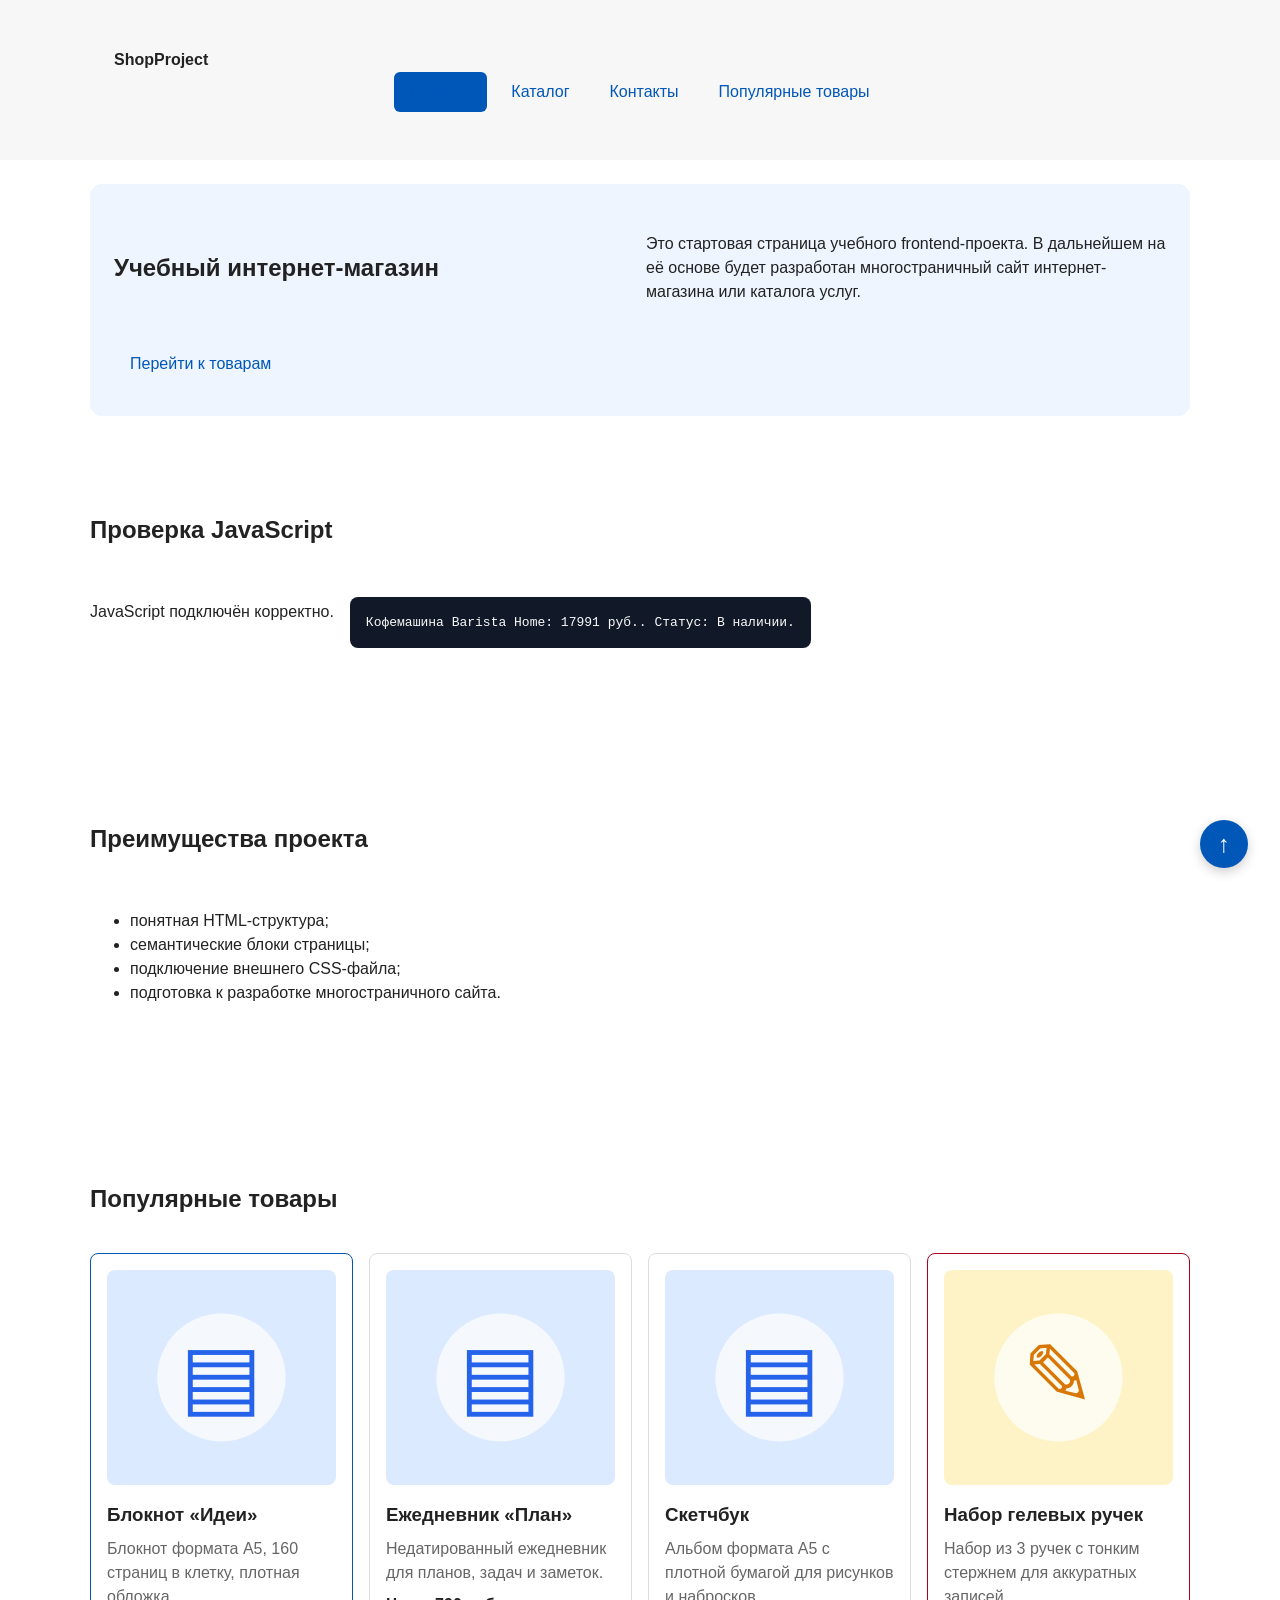
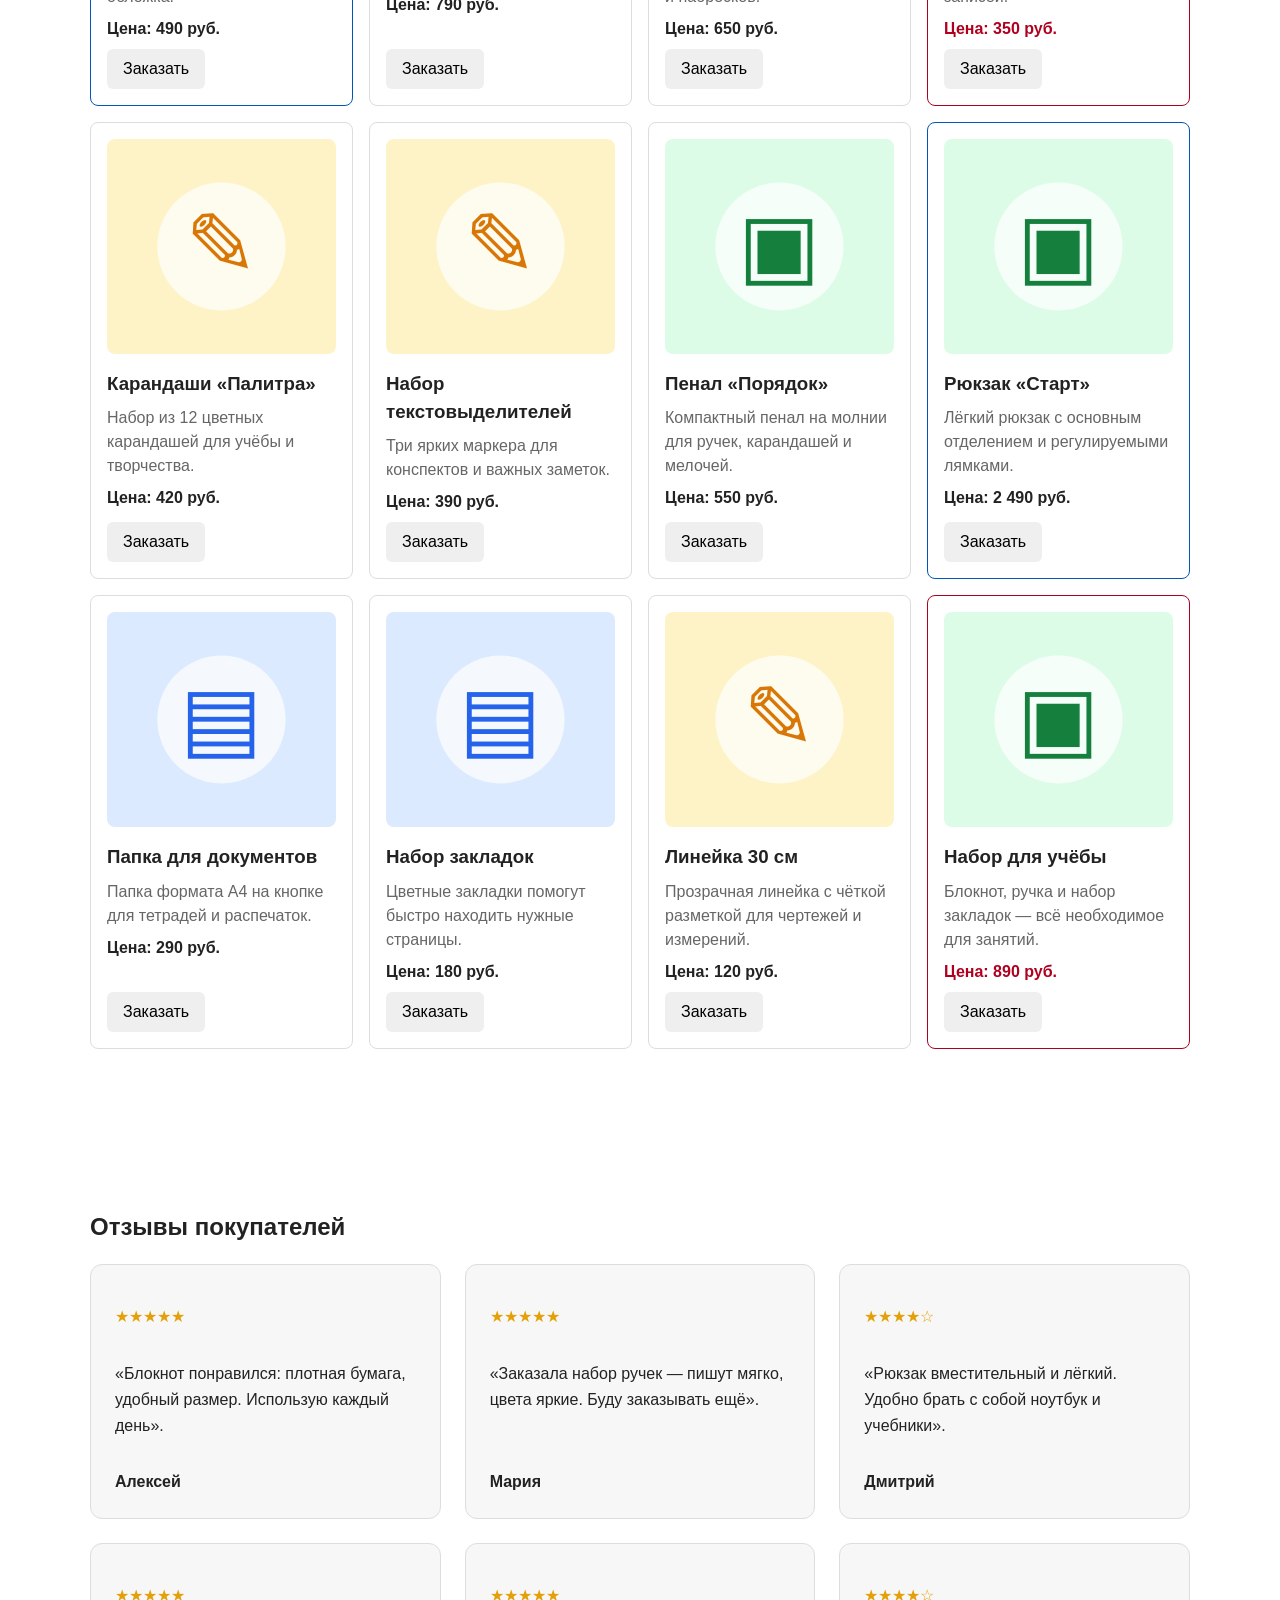
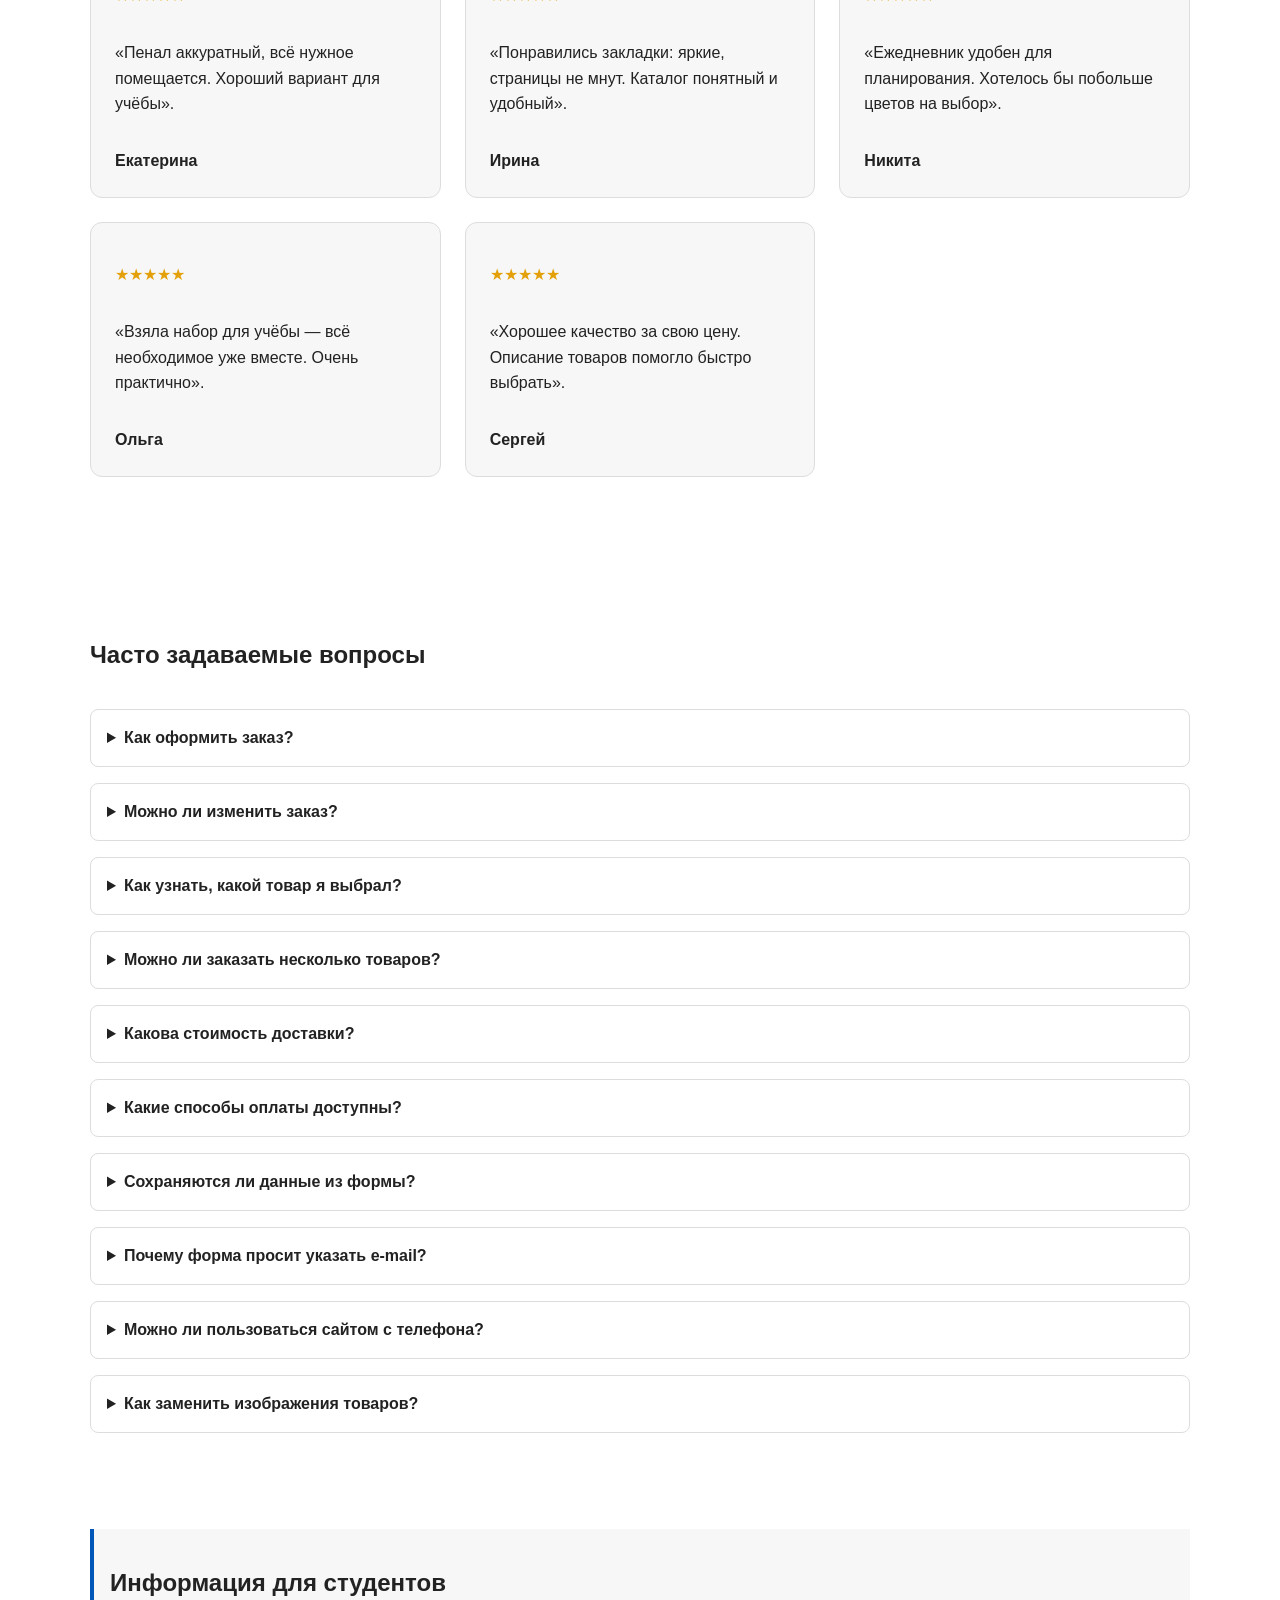
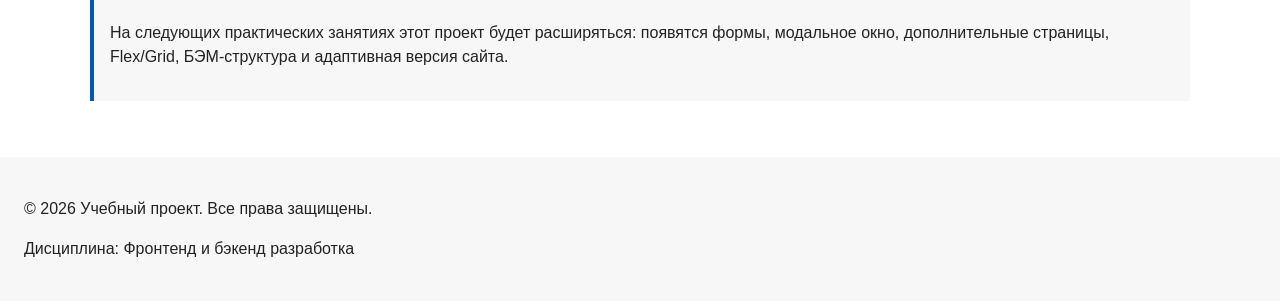
<file: index.html>
<!doctype html>
<html lang="ru">
  <head>
    <meta charset="UTF-8">
    <meta name="viewport" content="width=device-width, initial-scale=1.0">

    <meta property="og:type" content="website">
    <meta property="og:title" content="Учебный интернет-магазин">
    <meta property="og:description" content="Учебный frontend-проект интернет-магазина.">
    <meta property="og:image" content="https://username.github.io/kr1-html-css-shop/images/preview.jpg">

    <title>Учебный интернет-магазин</title>
    <link rel="stylesheet" href="css/style.css">
    <link rel="stylesheet" href="css/responsive.css">
    <script src="js/data.js" defer></script>
    <script src="js/main.js" defer></script>
  </head>
  <body id="top">

  <a class="skip-link" href="#main">Перейти к основному содержимому</a>

  <header class="site-header">
    <div class="site-header__inner">
      <a class="site-header__logo" href="index.html">ShopProject</a>

      <nav class="site-nav" aria-label="Основная навигация">
        <ul class="site-nav__list">
          <li class="site-nav__item">
            <a class="site-nav__link site-nav__link--active" href="index.html">
              Главная
            </a>
          </li>
          <li class="site-nav__item">
            <a class="site-nav__link" href="catalog.html">Каталог</a>
          </li>
          <li class="site-nav__item">
            <a class="site-nav__link" href="contacts.html">Контакты</a>
          </li>
          <li class="site-nav__item">
            <a class="site-nav__link" href="index.html#popular">
              Популярные товары
            </a>
          </li>
        </ul>
      </nav>
    </div>
  </header>

    <main>
      <section class="hero" id="main">
        <h1>Учебный интернет-магазин</h1>
        <p>
          Это стартовая страница учебного frontend-проекта.
          В дальнейшем на её основе будет разработан многостраничный сайт
          интернет-магазина или каталога услуг.
        </p>
        <a class="button" href="#popular">Перейти к товарам</a>
      </section>

      <section class="section js-check" aria-labelledby="js-check-title">
        <h2 id="js-check-title">Проверка JavaScript</h2>
        <p class="js-message">JavaScript пока не выполнился.</p>
        <pre class="product-output"></pre>
      </section>

      <section class="section" id="advantages">
        <h2>Преимущества проекта</h2>

        <ul class="advantages-list">
          <li>понятная HTML-структура;</li>
          <li>семантические блоки страницы;</li>
          <li>подключение внешнего CSS-файла;</li>
          <li>подготовка к разработке многостраничного сайта.</li>
        </ul>
      </section>
      <section class="section" id="popular">
        <h2>Популярные товары</h2>

        <div class="products-grid">
          <article class="product-card product-card--featured">
            <img
              src="images/notebook.svg"
              srcset="images/notebook.svg 480w,
                      images/notebook.svg 640w,
                      images/notebook.svg 960w"
              sizes="(max-width: 639px) 100vw,
                    (max-width: 1023px) 50vw,
                    33vw"
              alt=""
              width="640"
              height="480"
              loading="lazy"
              class="product-card__image"
            >
            <h3 class="product-card__title">Блокнот «Идеи»</h3>
            <p class="product-card__description">Блокнот формата A5, 160 страниц в клетку, плотная обложка.</p>
            <p class="product-card__price">Цена: 490 руб.</p>
            <button class="button product-card__button" type="button" data-product="Блокнот «Идеи»">Заказать</button>
          </article>

          <article class="product-card">
            <img class="product-card__image" src="images/notebook.svg" alt="" width="640" height="420" loading="lazy">
            <h3 class="product-card__title">Ежедневник «План»</h3>
            <p class="product-card__description">Недатированный ежедневник для планов, задач и заметок.</p>
            <p class="product-card__price">Цена: 790 руб.</p>
            <button class="button product-card__button" type="button" data-product="Ежедневник «План»">Заказать</button>
          </article>

          <article class="product-card">
            <img class="product-card__image" src="images/notebook.svg" alt="" width="640" height="420" loading="lazy">
            <h3 class="product-card__title">Скетчбук</h3>
            <p class="product-card__description">Альбом формата A5 с плотной бумагой для рисунков и набросков.</p>
            <p class="product-card__price">Цена: 650 руб.</p>
            <button class="button product-card__button" type="button" data-product="Скетчбук">Заказать</button>
          </article>

          <article class="product-card product-card--discount">
            <img class="product-card__image" src="images/pen.svg" alt="" width="640" height="420" loading="lazy">
            <h3 class="product-card__title">Набор гелевых ручек</h3>
            <p class="product-card__description">Набор из 3 ручек с тонким стержнем для аккуратных записей.</p>
            <p class="product-card__price">Цена: 350 руб.</p>
            <button class="button product-card__button" type="button" data-product="Набор гелевых ручек">Заказать</button>
          </article>

          <article class="product-card">
            <img class="product-card__image" src="images/pen.svg" alt="" width="640" height="420" loading="lazy">
            <h3 class="product-card__title">Карандаши «Палитра»</h3>
            <p class="product-card__description">Набор из 12 цветных карандашей для учёбы и творчества.</p>
            <p class="product-card__price">Цена: 420 руб.</p>
            <button class="button product-card__button" type="button" data-product="Карандаши «Палитра»">Заказать</button>
          </article>

          <article class="product-card">
            <img class="product-card__image" src="images/pen.svg" alt="" width="640" height="420" loading="lazy">
            <h3 class="product-card__title">Набор текстовыделителей</h3>
            <p class="product-card__description">Три ярких маркера для конспектов и важных заметок.</p>
            <p class="product-card__price">Цена: 390 руб.</p>
            <button class="button product-card__button" type="button" data-product="Набор текстовыделителей">Заказать</button>
          </article>

          <article class="product-card">
            <img class="product-card__image" src="images/backpack.svg" alt="" width="640" height="420" loading="lazy">
            <h3 class="product-card__title">Пенал «Порядок»</h3>
            <p class="product-card__description">Компактный пенал на молнии для ручек, карандашей и мелочей.</p>
            <p class="product-card__price">Цена: 550 руб.</p>
            <button class="button product-card__button" type="button" data-product="Пенал «Порядок»">Заказать</button>
          </article>

          <article class="product-card product-card--featured">
            <img class="product-card__image" src="images/backpack.svg" alt="" width="640" height="420" loading="lazy">
            <h3 class="product-card__title">Рюкзак «Старт»</h3>
            <p class="product-card__description">Лёгкий рюкзак с основным отделением и регулируемыми лямками.</p>
            <p class="product-card__price">Цена: 2 490 руб.</p>
            <button class="button product-card__button" type="button" data-product="Рюкзак «Старт»">Заказать</button>
          </article>

          <article class="product-card">
            <img class="product-card__image" src="images/notebook.svg" alt="" width="640" height="420" loading="lazy">
            <h3 class="product-card__title">Папка для документов</h3>
            <p class="product-card__description">Папка формата A4 на кнопке для тетрадей и распечаток.</p>
            <p class="product-card__price">Цена: 290 руб.</p>
            <button class="button product-card__button" type="button" data-product="Папка для документов">Заказать</button>
          </article>

          <article class="product-card">
            <img class="product-card__image" src="images/notebook.svg" alt="" width="640" height="420" loading="lazy">
            <h3 class="product-card__title">Набор закладок</h3>
            <p class="product-card__description">Цветные закладки помогут быстро находить нужные страницы.</p>
            <p class="product-card__price">Цена: 180 руб.</p>
            <button class="button product-card__button" type="button" data-product="Набор закладок">Заказать</button>
          </article>

          <article class="product-card">
            <img class="product-card__image" src="images/pen.svg" alt="" width="640" height="420" loading="lazy">
            <h3 class="product-card__title">Линейка 30 см</h3>
            <p class="product-card__description">Прозрачная линейка с чёткой разметкой для чертежей и измерений.</p>
            <p class="product-card__price">Цена: 120 руб.</p>
            <button class="button product-card__button" type="button" data-product="Линейка 30 см">Заказать</button>
          </article>

          <article class="product-card product-card--discount">
            <img class="product-card__image" src="images/backpack.svg" alt="" width="640" height="420" loading="lazy">
            <h3 class="product-card__title">Набор для учёбы</h3>
            <p class="product-card__description">Блокнот, ручка и набор закладок — всё необходимое для занятий.</p>
            <p class="product-card__price">Цена: 890 руб.</p>
            <button class="button product-card__button" type="button" data-product="Набор для учёбы">Заказать</button>
          </article>
          </article>
        </div>
      </section>
      <section class="section" id="reviews">
        <h2>Отзывы покупателей</h2>

        <div class="reviews-grid">
          <article class="review-card">
            <p class="review-card__rating" aria-label="Оценка: 5 из 5">★★★★★</p>
            <p class="review-card__text">«Блокнот понравился: плотная бумага, удобный размер. Использую каждый день».</p>
            <p class="review-card__author">Алексей</p>
          </article>

          <article class="review-card">
            <p class="review-card__rating" aria-label="Оценка: 5 из 5">★★★★★</p>
            <p class="review-card__text">«Заказала набор ручек — пишут мягко, цвета яркие. Буду заказывать ещё».</p>
            <p class="review-card__author">Мария</p>
          </article>

          <article class="review-card">
            <p class="review-card__rating" aria-label="Оценка: 4 из 5">★★★★☆</p>
            <p class="review-card__text">«Рюкзак вместительный и лёгкий. Удобно брать с собой ноутбук и учебники».</p>
            <p class="review-card__author">Дмитрий</p>
          </article>

          <article class="review-card">
            <p class="review-card__rating" aria-label="Оценка: 5 из 5">★★★★★</p>
            <p class="review-card__text">«Пенал аккуратный, всё нужное помещается. Хороший вариант для учёбы».</p>
            <p class="review-card__author">Екатерина</p>
          </article>

          <article class="review-card">
            <p class="review-card__rating" aria-label="Оценка: 5 из 5">★★★★★</p>
            <p class="review-card__text">«Понравились закладки: яркие, страницы не мнут. Каталог понятный и удобный».</p>
            <p class="review-card__author">Ирина</p>
          </article>

          <article class="review-card">
            <p class="review-card__rating" aria-label="Оценка: 4 из 5">★★★★☆</p>
            <p class="review-card__text">«Ежедневник удобен для планирования. Хотелось бы побольше цветов на выбор».</p>
            <p class="review-card__author">Никита</p>
          </article>

          <article class="review-card">
            <p class="review-card__rating" aria-label="Оценка: 5 из 5">★★★★★</p>
            <p class="review-card__text">«Взяла набор для учёбы — всё необходимое уже вместе. Очень практично».</p>
            <p class="review-card__author">Ольга</p>
          </article>

          <article class="review-card">
            <p class="review-card__rating" aria-label="Оценка: 5 из 5">★★★★★</p>
            <p class="review-card__text">«Хорошее качество за свою цену. Описание товаров помогло быстро выбрать».</p>
            <p class="review-card__author">Сергей</p>
          </article>
        </div>
      </section>

      <section class="section" id="faq">
        <h2>Часто задаваемые вопросы</h2>

        <details class="faq__item" name="faq">
          <summary>Как оформить заказ?</summary>
          <p>
            Найдите нужный товар и нажмите кнопку «Заказать» в его карточке.
            Откроется форма: укажите имя и e-mail, затем нажмите «Отправить заявку».
            В этой учебной версии форма показывает работу интерфейса, но не отправляет
            заявку в настоящий магазин.
          </p>
        </details>

        <details class="faq__item" name="faq">
          <summary>Можно ли изменить заказ?</summary>
          <p>
            В учебной версии заявка не сохраняется и не отправляется на сервер.
            Если вы только открыли форму, её можно закрыть и выбрать другой товар.
            После отправки демонстрационной формы новый заказ можно оформить заново.
          </p>
        </details>

        <details class="faq__item" name="faq">
          <summary>Как узнать, какой товар я выбрал?</summary>
          <p>
            При нажатии кнопки «Заказать» название товара должно подставиться в скрытое
            поле формы автоматически. Если это не происходит, проверьте, что у кнопки
            есть атрибут <code>data-product</code>, а в форме — поле
            <code>id="selected-product"</code>.
          </p>
        </details>

        <details class="faq__item" name="faq">
          <summary>Можно ли заказать несколько товаров?</summary>
          <p>
            Сейчас форма рассчитана на один товар за раз. Чтобы выбрать другой товар,
            закройте форму, нажмите «Заказать» в другой карточке и заполните заявку
            ещё раз. Корзина с несколькими товарами в этом проекте пока не реализована.
          </p>
        </details>

        <details class="faq__item" name="faq">
          <summary>Какова стоимость доставки?</summary>
          <p>
            Доставка в проекте не рассчитывается, потому что это учебный сайт без
            оформления реальных покупок. В настоящем интернет-магазине стоимость обычно
            зависит от адреса, способа доставки и суммы заказа.
          </p>
        </details>

        <details class="faq__item" name="faq">
          <summary>Какие способы оплаты доступны?</summary>
          <p>
            Оплата на сайте не подключена. Не вводите данные банковской карты:
            форма предназначена только для демонстрации HTML, CSS и JavaScript.
            Для настоящей оплаты магазину потребовалось бы подключить платёжный сервис.
          </p>
        </details>

        <details class="faq__item" name="faq">
          <summary>Сохраняются ли данные из формы?</summary>
          <p>
            Нет. В текущей версии сайта данные не сохраняются и не передаются продавцу.
            Не вводите настоящие личные данные, если проект размещён как демонстрационный.
            Для обработки реальных заявок нужно отдельно настроить сервер и объяснить
            пользователю, как будут использоваться его данные.
          </p>
        </details>

        <details class="faq__item" name="faq">
          <summary>Почему форма просит указать e-mail?</summary>
          <p>
            Поле e-mail показывает пример проверки формы и может понадобиться магазину
            для связи по заявке. Браузер проверяет, что адрес похож на электронную почту,
            но сама проверка не означает, что письмо действительно будет отправлено.
          </p>
        </details>

        <details class="faq__item" name="faq">
          <summary>Можно ли пользоваться сайтом с телефона?</summary>
          <p>
            Да, страницу можно открыть на телефоне. Для удобного отображения проверьте,
            что в CSS есть адаптивные правила: карточки перестраиваются в одну колонку
            на узком экране, а кнопки и текст не выходят за его границы.
          </p>
        </details>

        <details class="faq__item" name="faq">
          <summary>Как заменить изображения товаров?</summary>
          <p>
            Сохраните изображения в папку <code>images</code> проекта и укажите путь
            к файлу в атрибуте <code>src</code> тега <code>&lt;img&gt;</code>.
            Например: <code>src="images/notebook.jpg"</code>. Для каждого изображения
            добавьте короткое описание в атрибут <code>alt</code>.
          </p>
        </details>
      </section>
      <aside class="aside-info">
        <h2>Информация для студентов</h2>
        <p>
          На следующих практических занятиях этот проект будет расширяться:
          появятся формы, модальное окно, дополнительные страницы, Flex/Grid,
          БЭМ-структура и адаптивная версия сайта.
        </p>
      </aside>
    </main>

    <footer id="contacts">
      <p>&copy; 2026 Учебный проект. Все права защищены.</p>
      <p>Дисциплина: Фронтенд и бэкенд разработка</p>
    </footer>

    <dialog class="order-dialog" id="order-dialog" aria-labelledby="order-dialog-title">
      <h2 class="order-dialog__title" id="order-dialog-title">Оформление заявки</h2>

      <form class="order-form" id="order-form" action="#" method="post" novalidate>
        <input type="hidden" id="selected-product" name="product">

        <div class="order-form__field">
          <label for="order-name">Имя</label>
          <input
            id="order-name"
            name="name"
            type="text"
            autocomplete="name"
            required
            aria-describedby="name-hint"
            placeholder="Введите ваше имя"
          >
        </div>

        <div class="order-form__field">
          <label for="order-email">E-mail</label>
          <input
            id="order-email"
            name="email"
            type="email"
            autocomplete="email"
            required
            aria-describedby="email-hint"
            placeholder="Введите ваш email"
          >
        </div>

        <div class="order-form__actions">
          <button class="button button--primary" type="submit">
            Отправить заявку
          </button>

          <button
            class="button button--secondary"
            id="close-order-dialog"
            type="button"
          >
            Закрыть
          </button>
        </div>
      </form>
    </dialog>

    <p class="success-message" id="success-message" hidden>
      Форма успешно отправлена!
    </p>

    <a class="back-to-top" href="#top" aria-label="Вернуться наверх">↑</a>
  </body>
</html>
</file>
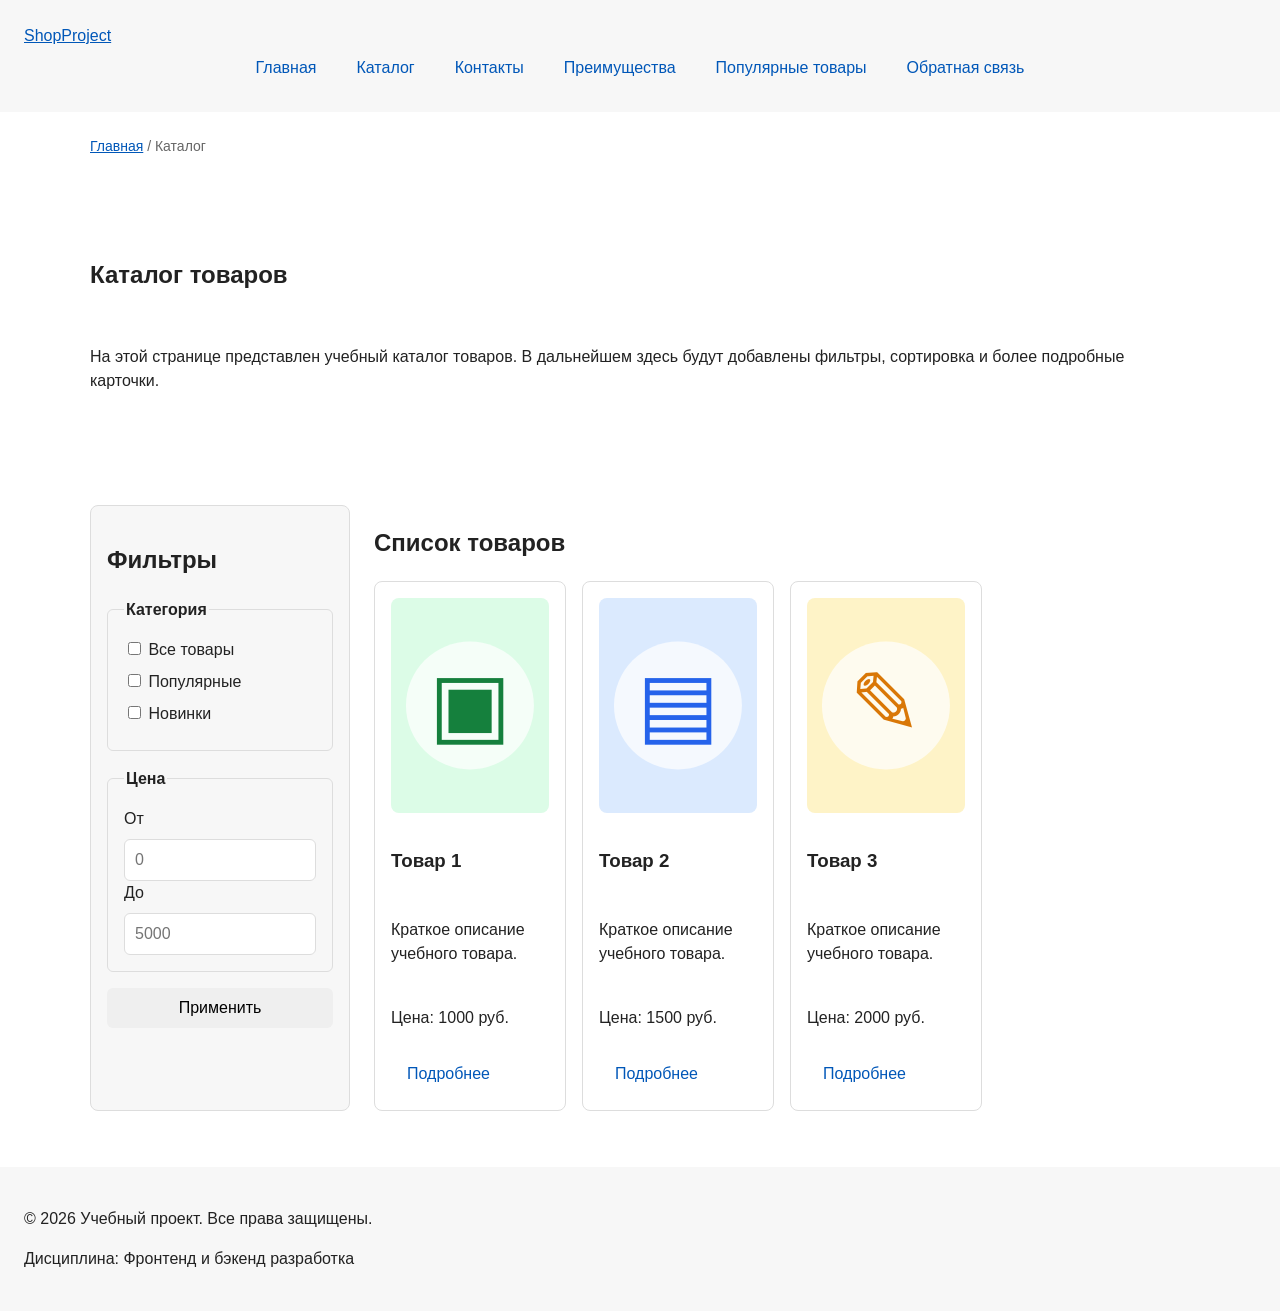
<file: catalog.html>
<!DOCTYPE html>
<html lang="ru">
<head>
  <meta charset="UTF-8">
  <meta name="viewport" content="width=device-width, initial-scale=1.0">
  <meta name="description" content="Каталог товаров учебного интернет-магазина.">

  <meta property="og:type" content="website">
  <meta property="og:title" content="Учебный интернет-магазин">
  <meta property="og:description" content="Учебный frontend-проект интернет-магазина.">
  <meta property="og:image" content="https://username.github.io/kr1-html-css-shop/images/preview.jpg">

  <title>Каталог товаров — Учебный интернет-магазин</title>
  <link rel="stylesheet" href="css/style.css">
  <link rel="stylesheet" href="css/responsive.css">
</head>
<body>
  <header>
    <div class="site-header">
      <a class="site-logo" href="index.html">ShopProject</a>

      <nav class="site-nav" aria-label="Основная навигация">
        <ul class="site-nav__list">
          <li><a href="index.html">Главная</a></li>
          <li><a href="catalog.html">Каталог</a></li>
          <li><a href="contacts.html">Контакты</a></li>
          <li><a href="index.html#advantages">Преимущества</a></li>
          <li><a href="index.html#popular">Популярные товары</a></li>
          <li><a href="index.html#contacts">Обратная связь</a></li>
        </ul>
      </nav>
    </div>
  </header>

  <main>
    <nav class="breadcrumbs" aria-label="Хлебные крошки">
      <a class="breadcrumbs__link" href="index.html">Главная</a>
      <span class="breadcrumbs__current">Каталог</span>
    </nav>

    <section class="section">
      <h1>Каталог товаров</h1>
      <p>
        На этой странице представлен учебный каталог товаров.
        В дальнейшем здесь будут добавлены фильтры, сортировка и более
        подробные карточки.
      </p>
    </section>

    <section class="catalog-layout">
    <aside class="catalog-filters">
        <h2>Фильтры</h2>

        <form class="filters-form" action="#" method="get">
        <fieldset>
            <legend>Категория</legend>

            <label>
            <input type="checkbox" name="category" value="all">
            Все товары
            </label>

            <label>
            <input type="checkbox" name="category" value="popular">
            Популярные
            </label>

            <label>
            <input type="checkbox" name="category" value="new">
            Новинки
            </label>
        </fieldset>

        <fieldset>
            <legend>Цена</legend>

            <label for="price-from">От</label>
            <input id="price-from" name="price-from" type="number" min="0" placeholder="0">

            <label for="price-to">До</label>
            <input id="price-to" name="price-to" type="number" min="0" placeholder="5000">
        </fieldset>

        <button class="button" type="submit">Применить</button>
        </form>
    </aside>

    <section class="catalog-products">
        <h2>Список товаров</h2>

        <div class="products-grid">
            <article class="product-card">
              <img
                class="product-card__image"
                src="images/backpack.svg"
                alt="Краткое описание товара"
                width="640"
                height="420"
                loading="lazy"
              >
                <h3>Товар 1</h3>
                <p>Краткое описание учебного товара.</p>
                <p>Цена: 1000 руб.</p>
                <a class="button" href="index.html#popular">Подробнее</a>
            </article>

            <article class="product-card">
              <img
                class="product-card__image"
                src="images/notebook.svg"
                alt="Краткое описание товара"
                width="640"
                height="420"
                loading="lazy"
              >
                <h3>Товар 2</h3>
                <p>Краткое описание учебного товара.</p>
                <p>Цена: 1500 руб.</p>
                <a class="button" href="index.html#popular">Подробнее</a>
            </article>

            <article class="product-card">
              <img
                class="product-card__image"
                src="images/pen.svg"
                alt="Краткое описание товара"
                width="640"
                height="420"
                loading="lazy"
              >
                <h3>Товар 3</h3>
                <p>Краткое описание учебного товара.</p>
                <p>Цена: 2000 руб.</p>
                <a class="button" href="index.html#popular">Подробнее</a>
            </article>
        </div>
    </section>
    </section>
  </main>

  <footer>
    <p>&copy; 2026 Учебный проект. Все права защищены.</p>
    <p>Дисциплина: Фронтенд и бэкенд разработка</p>
  </footer>
</body>
</html>
</file>
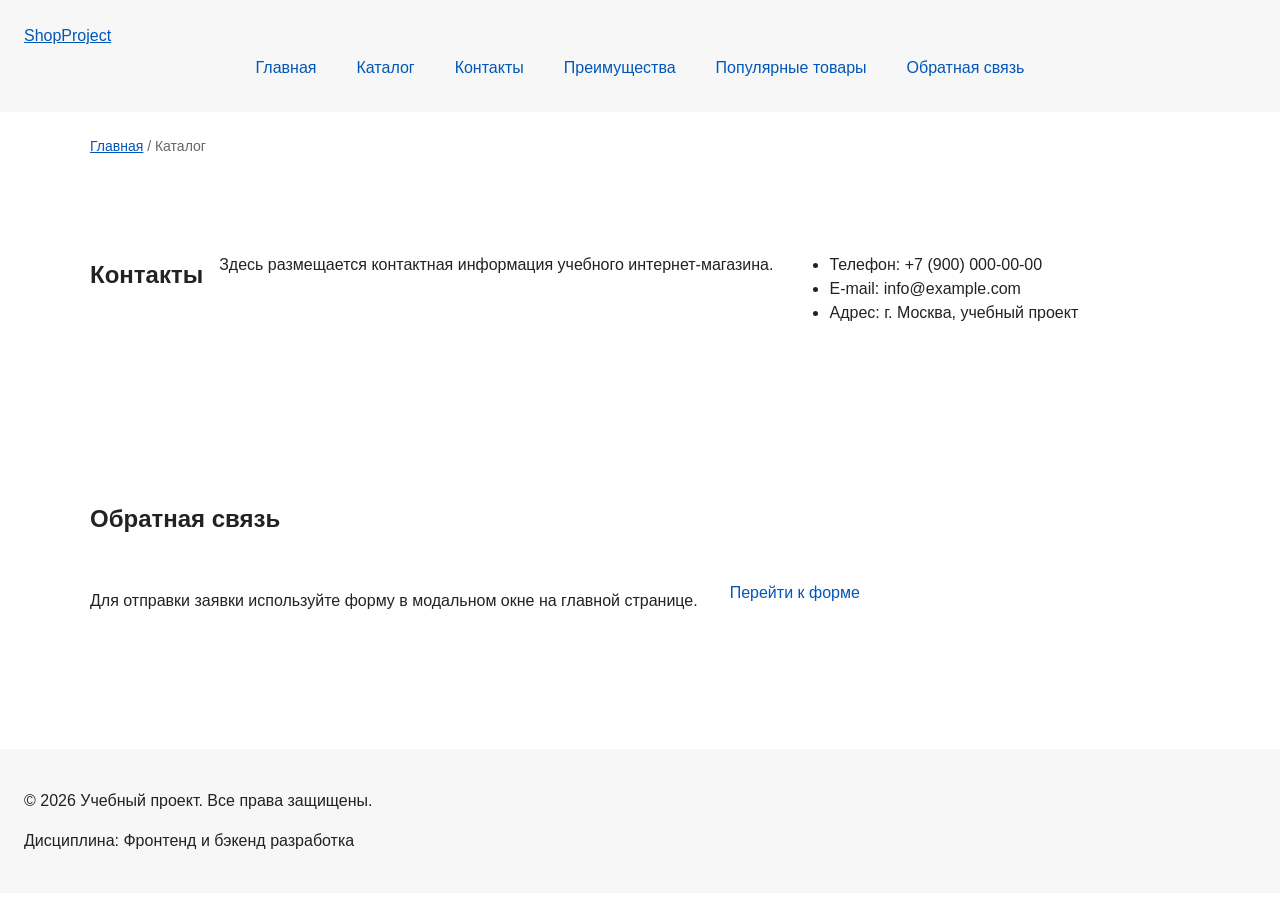
<file: contacts.html>
<!DOCTYPE html>
<html lang="ru">
<head>
  <meta charset="UTF-8">
  <meta name="viewport" content="width=device-width, initial-scale=1.0">
  <meta name="description" content="Контактная информация учебного интернет-магазина.">

  <meta property="og:type" content="website">
  <meta property="og:title" content="Учебный интернет-магазин">
  <meta property="og:description" content="Учебный frontend-проект интернет-магазина.">
  <meta property="og:image" content="https://username.github.io/kr1-html-css-shop/images/preview.jpg">

  <title>Контакты — Учебный интернет-магазин</title>
  <link rel="stylesheet" href="css/style.css">
  <link rel="stylesheet" href="css/responsive.css">
</head>
<body>
  <header>
    <div class="site-header">
      <a class="site-logo" href="index.html">ShopProject</a>

      <nav class="site-nav" aria-label="Основная навигация">
        <ul class="site-nav__list">
          <li><a href="index.html">Главная</a></li>
          <li><a href="catalog.html">Каталог</a></li>
          <li><a href="contacts.html">Контакты</a></li>
          <li><a href="index.html#advantages">Преимущества</a></li>
          <li><a href="index.html#popular">Популярные товары</a></li>
          <li><a href="index.html#contacts">Обратная связь</a></li>
        </ul>
      </nav>
    </div>
  </header>

  <main>
    <nav class="breadcrumbs" aria-label="Хлебные крошки">
      <a class="breadcrumbs__link" href="index.html">Главная</a>
      <span class="breadcrumbs__current">Каталог</span>
    </nav>

    <section class="section">
      <h1>Контакты</h1>
      <p>
        Здесь размещается контактная информация учебного интернет-магазина.
      </p>

      <ul>
        <li>Телефон: +7 (900) 000-00-00</li>
        <li>E-mail: info@example.com</li>
        <li>Адрес: г. Москва, учебный проект</li>
      </ul>
    </section>

    <section class="section" id="feedback">
      <h2>Обратная связь</h2>
      <p>
        Для отправки заявки используйте форму в модальном окне на главной странице.
      </p>
      <a class="button" href="index.html#contacts">Перейти к форме</a>
    </section>
  </main>

  <footer>
    <p>&copy; 2026 Учебный проект. Все права защищены.</p>
    <p>Дисциплина: Фронтенд и бэкенд разработка</p>
  </footer>
</body>
</html>
</file>
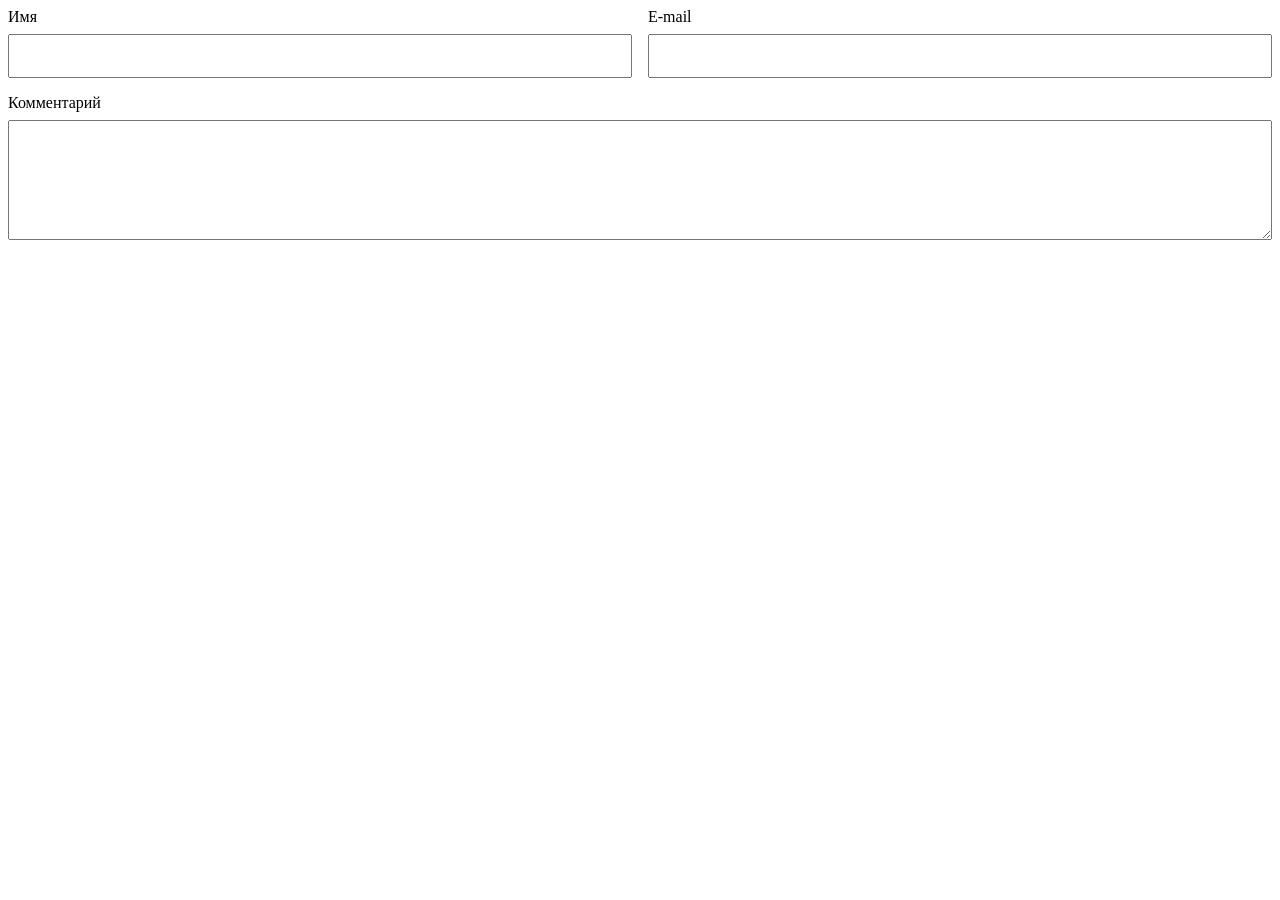
<file: order.html>
<!DOCTYPE html>
<html lang="en">
<head>
    <meta charset="UTF-8">
    <meta name="viewport" content="width=device-width, initial-scale=1.0">
    <title>Document</title>

    <link rel="stylesheet" href="css/responsive.css">
</head>
<body>
    <form class="order-form">
    <div class="order-form__group">
        <label class="order-form__label" for="order-name">Имя</label>
        <input class="order-form__input" id="order-name" name="name" type="text" required>
    </div>

    <div class="order-form__group">
        <label class="order-form__label" for="order-email">E-mail</label>
        <input class="order-form__input" id="order-email" name="email" type="email" required>
    </div>

    <div class="order-form__group order-form__group--wide">
        <label class="order-form__label" for="order-comment">Комментарий</label>
        <textarea class="order-form__textarea" id="order-comment" name="comment"></textarea>
    </div>
    </form>
</body>
</html>
</file>
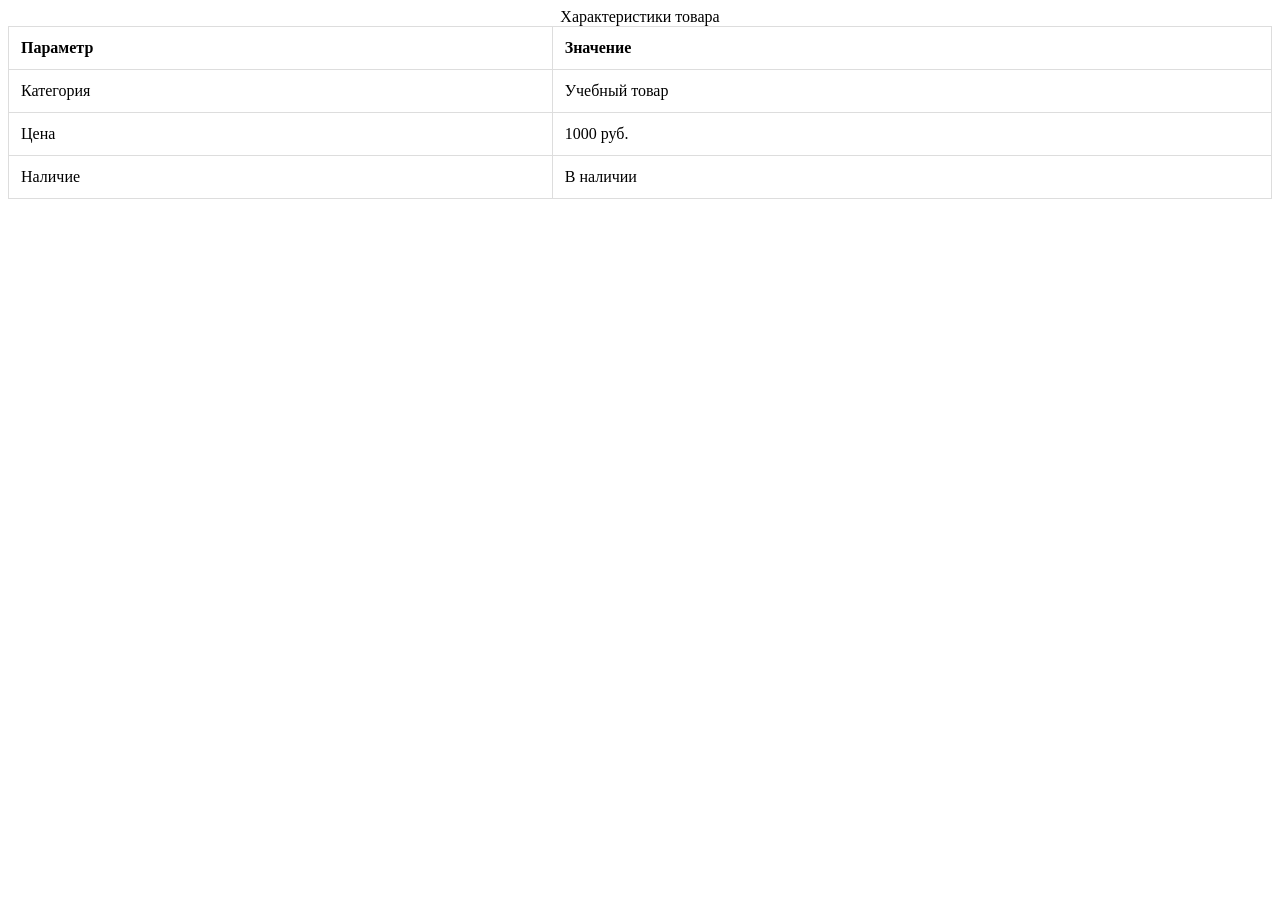
<file: product.html>
<!DOCTYPE html>
<html lang="en">
<head>
    <meta charset="UTF-8">
    <meta name="viewport" content="width=device-width, initial-scale=1.0">
    <title>Document</title>

    <link rel="stylesheet" href="css/responsive.css">
</head>
<body>
    <div class="table-wrapper">
    <table class="product-table">
        <caption>Характеристики товара</caption>
        <thead>
        <tr>
            <th>Параметр</th>
            <th>Значение</th>
        </tr>
        </thead>
        <tbody>
        <tr>
            <td>Категория</td>
            <td>Учебный товар</td>
        </tr>
        <tr>
            <td>Цена</td>
            <td>1000 руб.</td>
        </tr>
        <tr>
            <td>Наличие</td>
            <td>В наличии</td>
        </tr>
        </tbody>
    </table>
    </div>
</body>
</html>
</file>
<file: css/style.css>
/* ===============================
   1. Переменные проекта
   =============================== */

:root {
  /* Основные цвета проекта */
  --color-bg: #ffffff;
  --color-text: #222222;
  --color-muted: #666666;
  --color-primary: #0057b8;
  --color-primary-dark: #003f86;
  --color-border: #dddddd;
  --color-surface: #f7f7f7;
  --color-surface-accent: #eef5ff;
  --color-danger: #b00020;
  --color-success: #168a2f;
  --color-success-bg: #eefaf0;
  --color-white: #ffffff;

  /* Отступы */
  --space-xs: 4px;
  --space-sm: 8px;
  --space-md: 16px;
  --space-lg: 24px;
  --space-xl: 32px;

  /* Скругления */
  --radius-sm: 6px;
  --radius-md: 8px;
  --radius-lg: 12px;

  /* Размеры */
  --container-width: 1100px;
}

/* ===============================
   2. Базовые стили
   =============================== */

* {
  box-sizing: border-box;
}

body {
  margin: 0;
  font-family: Arial, sans-serif;
  line-height: 1.5;
  color: var(--color-text);
  background-color: var(--color-bg);
}

header,
main,
footer {
  padding: var(--space-lg);
}

header {
  background-color: var(--color-surface);
}

footer {
  background-color: var(--color-surface);
}

/* ===============================
   3. Общие элементы интерфейса
   =============================== */

a {
  color: var(--color-primary);
}

a:hover {
  color: var(--color-primary-dark);
}

a:focus-visible {
  outline: 2px solid var(--color-primary);
  outline-offset: 3px;
}

.button {
  display: inline-block;
  padding: var(--space-sm) var(--space-md);
  border: none;
  border-radius: var(--radius-sm);
  font: inherit;
  text-decoration: none;
  cursor: pointer;
}

.button--primary {
  color: var(--color-white);
  background-color: var(--color-primary);
}

.button--primary:hover {
  background-color: var(--color-primary-dark);
}

.button--secondary {
  color: var(--color-primary);
  background-color: transparent;
  border: 1px solid var(--color-primary);
}

.button--secondary:hover {
  color: var(--color-white);
  background-color: var(--color-primary);
}

.button:focus-visible {
  outline: 2px solid var(--color-primary);
  outline-offset: 3px;
}

.button:disabled,
.button--disabled {
  opacity: 0.6;
  cursor: not-allowed;
}

/* ===============================
   4. Компоненты страницы
   =============================== */

.hero {
  max-width: var(--container-width);
  margin: 0 auto var(--space-xl);
  padding: var(--space-xl) var(--space-lg);
  background-color: var(--color-surface-accent);
  border-radius: var(--radius-lg);
}

.section {
  max-width: var(--container-width);
  margin: 0 auto var(--space-xl);
}

.section h2 {
  margin-top: 0;
}

.product-card {
  display: flex;
  flex-direction: column;
  gap: var(--space-sm);
  padding: var(--space-md);
  border: 1px solid var(--color-border);
  border-radius: var(--radius-md);
  background-color: var(--color-bg);
}

.product-card:hover {
  border-color: var(--color-primary);
}

.product-card--featured {
  border-color: var(--color-primary);
}

.product-card--discount {
  border-color: var(--color-danger);
}

.product-card__title {
  margin: 0;
  color: var(--color-text);
}

.product-card__description {
  margin: 0;
  color: var(--color-muted);
}

.product-card__price {
  margin: 0;
  font-weight: 700;
}

.product-card--discount .product-card__price {
  color: var(--color-danger);
}

.product-card__button {
  margin-top: auto;
  align-self: flex-start;
}

.aside-info {
  max-width: var(--container-width);
  margin: 0 auto var(--space-xl);
  padding: var(--space-md);
  border-left: 4px solid var(--color-primary);
  background-color: var(--color-surface);
}

/* ===============================
   5. Форма и модальное окно
   =============================== */

.order-dialog {
  width: min(100% - 32px, 560px);
  padding: var(--space-lg);
  border: none;
  border-radius: var(--radius-lg);
}

.order-dialog::backdrop {
  background-color: rgba(0, 0, 0, 0.5);
}

.form-field {
  margin-bottom: var(--space-md);
}

.form-field label {
  display: block;
  margin-bottom: var(--space-xs);
}

.form-field input,
.form-field select,
.form-field textarea {
  width: 100%;
  padding: 10px 12px;
  border: 1px solid var(--color-border);
  border-radius: var(--radius-sm);
  font: inherit;
}

.form-field input[type="checkbox"] {
  width: auto;
}

.form-field small {
  display: block;
  margin-top: var(--space-xs);
  color: var(--color-muted);
}

.form-field input:hover,
.form-field select:hover,
.form-field textarea:hover {
  border-color: var(--color-primary);
}

.form-field input:focus-visible,
.form-field select:focus-visible,
.form-field textarea:focus-visible,
.form-actions button:focus-visible {
  outline: 2px solid var(--color-primary);
  outline-offset: 3px;
}

[aria-invalid="true"] {
  border-color: var(--color-danger);
}

.success-message {
  max-width: var(--container-width);
  margin: var(--space-lg) auto;
  padding: var(--space-md);
  border-left: 4px solid var(--color-success);
  background-color: var(--color-success-bg);
}

/* ===============================
   6. Flexbox-раскладка карточек
   =============================== */

/* Контейнер, внутри которого лежат .product-card */
.section {
  display: flex;
  flex-wrap: wrap;
  gap: var(--space-md);
  max-width: var(--container-width);
  margin: 0 auto var(--space-xl);
}

.section h2 {
  flex: 1 0 100%;
  margin-top: 0;
}

.site-nav__list {
  display: flex;
  flex-wrap: wrap;
  justify-content: center;
  align-items: center;
  gap: var(--space-md);
  padding: 0;
  margin: var(--space-md) 0 0;
  list-style: none;
}

.site-nav__list a {
  display: inline-block;
  padding: var(--space-sm) var(--space-md);
  color: var(--color-primary);
  text-decoration: none;
  border-radius: var(--radius-sm);
}

.site-nav__list a:hover {
  color: var(--color-white);
  background-color: var(--color-primary);
}

.products-grid {
  display: grid;
  grid-template-columns: repeat(3, 1fr);
  gap: var(--space-lg);
}

.breadcrumbs {
  max-width: var(--container-width);
  margin: 0 auto var(--space-md);
  font-size: 14px;
  color: var(--color-muted);
}

.breadcrumbs__link {
  color: var(--color-primary);
}

.breadcrumbs__current::before {
  content: " / ";
  color: var(--color-muted);
}

html {
  scroll-behavior: smooth;
}

:target {
  outline: 2px dashed var(--color-primary);
  outline-offset: 4px;
}

.catalog-layout {
  max-width: var(--container-width);
  margin: 0 auto var(--space-xl);
  display: grid;
  grid-template-columns: 260px 1fr;
  grid-template-areas: "filters products";
  gap: var(--space-lg);
}

.catalog-filters {
  grid-area: filters;
  padding: var(--space-md);
  border: 1px solid var(--color-border);
  border-radius: var(--radius-md);
  background-color: var(--color-surface);
}

.catalog-products {
  grid-area: products;
}

.filters-form {
  display: grid;
  gap: var(--space-md);
}

.filters-form fieldset {
  margin: 0;
  padding: var(--space-md);
  border: 1px solid var(--color-border);
  border-radius: var(--radius-sm);
}

.filters-form legend {
  font-weight: 700;
}

.filters-form label {
  display: block;
  margin-bottom: var(--space-sm);
}

.filters-form input[type="number"] {
  width: 100%;
  padding: 8px 10px;
  border: 1px solid var(--color-border);
  border-radius: var(--radius-sm);
  font: inherit;
}

.site-header {
  position: sticky;
  top: 0;
  z-index: 100;
  background-color: var(--color-surface);
}

.site-header__inner {
  max-width: var(--container-width);
  margin: 0 auto;
  padding: var(--space-lg);
}

.site-header__logo {
  font-weight: 700;
  color: var(--color-text);
  text-decoration: none;
}

.site-nav__list {
  display: flex;
  flex-wrap: wrap;
  justify-content: center;
  align-items: center;
  gap: var(--space-md);
  padding: 0;
  margin: var(--space-md) 0 0;
  list-style: none;
}

.site-nav__link {
  display: inline-block;
  padding: var(--space-sm) var(--space-md);
  color: var(--color-primary);
  text-decoration: none;
  border-radius: var(--radius-sm);
}

.site-nav__link:hover {
  color: var(--color-white);
  background-color: var(--color-primary);
}

.site-nav__link:focus-visible {
  outline: 2px solid var(--color-primary);
  outline-offset: 3px;
}

.site-nav__link--active {
  color: var(--color-white);
  background-color: var(--color-primary);
}

.order-form__field {
  margin-bottom: var(--space-md);
}

.order-form__label {
  display: block;
  margin-bottom: var(--space-xs);
}

.order-form__input,
.order-form__select,
.order-form__textarea {
  width: 100%;
  padding: 10px 12px;
  border: 1px solid var(--color-border);
  border-radius: var(--radius-sm);
  font: inherit;
}

.order-form__input:hover,
.order-form__select:hover,
.order-form__textarea:hover {
  border-color: var(--color-primary);
}

.order-form__input:focus-visible,
.order-form__select:focus-visible,
.order-form__textarea:focus-visible {
  outline: 2px solid var(--color-primary);
  outline-offset: 3px;
}

.order-form__actions {
  display: flex;
  gap: var(--space-md);
  margin-top: var(--space-lg);
}

.order-dialog {
  width: min(100% - 32px, 560px);
  padding: var(--space-lg);
  border: none;
  border-radius: var(--radius-lg);
}

.order-dialog::backdrop {
  background-color: rgba(0, 0, 0, 0.5);
}

.order-dialog__title {
  margin-top: 0;
}

.order-dialog {
  width: min(100% - 32px, 560px);
  padding: var(--space-lg);
  border: none;
  border-radius: var(--radius-lg);
}

.order-dialog::backdrop {
  background-color: rgba(0, 0, 0, 0.5);
}

.order-dialog__title {
  margin-top: 0;
}

/* Отзывы */
.reviews-grid {
  display: grid;
  grid-template-columns: repeat(auto-fit, minmax(220px, 1fr));
  gap: 16px;
}

.review-card {
  padding: 20px;
  border: 1px solid var(--color-border);
  border-radius: var(--radius-lg);
  background: var(--color-surface);
}

.review-card__rating {
  color: #e3a008;
}

.review-card__author {
  font-weight: 700;
}

/* FAQ */
.faq__item {
  margin: 12px 0;
  padding: 16px;
  border: 1px solid var(--color-border);
  border-radius: var(--radius-md);
}

.faq__item summary {
  cursor: pointer;
  font-weight: 700;
}

.faq__item p {
  color: var(--color-muted);
}

/* Изображения в карточках */
.product-card__image {
  display: block;
  width: 320px;
  height: 215px;
  margin: 0 auto var(--space-sm);
  object-fit: contain;
  border-radius: var(--radius-sm);
}

/* Разные варианты карточек */
.product-card--featured {
  border-color: var(--color-primary);
}

.product-card--discount {
  border-color: var(--color-danger);
}

/* Состояния элементов */
.product-card,
.button {
  transition: transform 0.2s ease, box-shadow 0.2s ease;
}

.product-card:hover {
  transform: translateY(-3px);
  box-shadow: 0 8px 20px #00000018;
}

.button:active {
  transform: translateY(1px);
}

a:focus-visible,
button:focus-visible,
summary:focus-visible,
input:focus-visible {
  outline: 3px solid var(--color-primary);
  outline-offset: 3px;
}

/* Кнопка «Наверх» */
.back-to-top {
  position: fixed;
  right: 20px;
  bottom: 20px;
  z-index: 10;
  display: grid;
  width: 48px;
  height: 48px;
  place-items: center;
  border-radius: 50%;
  color: white;
  background: var(--color-primary);
  font-size: 24px;
  text-decoration: none;
  box-shadow: 0 4px 12px #00000030;
}

.back-to-top:hover {
  color: white;
  background: var(--color-primary-dark);
}

#faq {
  display: flex;
  flex-direction: column;
  align-items: stretch;
}

#faq h2 {
  flex: none;
}

#faq .faq__item {
  width: 100%;
  margin: 0;
}

/* Отзывы: три карточки в строке на большом экране */
#reviews {
  display: block;
}

#reviews .reviews-grid {
  display: grid;
  width: 100%;
  grid-template-columns: repeat(3, minmax(0, 1fr));
  gap: var(--space-lg);
  align-items: stretch;
}

#reviews .review-card {
  display: flex;
  flex-direction: column;
  min-width: 0;
  min-height: 200px;
  margin: 0;
  padding: var(--space-lg);
}

#reviews .review-card__text {
  flex-grow: 1;
  line-height: 1.6;
}

#reviews .review-card__author {
  margin: var(--space-md) 0 0;
}

/* На узком экране карточки не сжимаются слишком сильно */
@media (max-width: 700px) {
  #reviews .reviews-grid {
    grid-template-columns: repeat(2, minmax(0, 1fr));
  }
}

@media (max-width: 480px) {
  #reviews .reviews-grid {
    grid-template-columns: 1fr;
  }
}
</file>
<file: css/responsive.css>
/*
  Адаптивные стили для контрольной работы №3.
  Подход: Mobile First.
  Базовые стили рассчитаны на мобильный экран.
  Расширения добавляются через min-width медиазапросы.
*/

*,
*::before,
*::after {
  box-sizing: border-box;
}

html {
  scroll-behavior: smooth;
}

img,
video {
  max-width: 100%;
  height: auto;
}

body {
  overflow-x: hidden;
}

.container,
.main,
.section {
  width: min(100% - 32px, 1200px);
  margin-inline: auto;
}

.section {
  padding-block: clamp(24px, 5vw, 64px);
}

.site-nav__list {
  display: flex;
  flex-direction: column;
  gap: var(--space-sm, 8px);
  padding: 0;
  margin: 0;
  list-style: none;
}

.site-nav__link {
  display: block;
  padding: 12px 16px;
}

@media (min-width: 768px) {
  .site-nav__list {
    flex-direction: row;
    flex-wrap: wrap;
    align-items: center;
  }
}

.site-header {
  position: sticky;
  top: 0;
  z-index: 100;
}

@media (min-width: 768px) {
  .site-header {
    position: sticky;
    top: 0;
    z-index: 100;
  }
}

.hero {
  display: grid;
  gap: var(--space-lg, 24px);
  align-items: center;
}

.hero__content {
  display: grid;
  gap: var(--space-md, 16px);
}

.hero__title {
  font-size: clamp(28px, 7vw, 56px);
  line-height: 1.1;
}

.hero__image {
  width: 100%;
  max-width: 520px;
  margin-inline: auto;
}

@media (min-width: 900px) {
  .hero {
    grid-template-columns: minmax(0, 1fr) minmax(320px, 520px);
  }
}

.products-grid {
  display: grid;
  grid-template-columns: 1fr;
  gap: var(--space-md, 16px);
}

.product-card {
  min-width: 0;
}

.product-card__title,
.product-card__description {
  overflow-wrap: anywhere;
}

@media (min-width: 640px) {
  .products-grid {
    grid-template-columns: repeat(2, minmax(0, 1fr));
  }
}

@media (min-width: 1024px) {
  .products-grid {
    grid-template-columns: repeat(3, minmax(0, 1fr));
  }
}

@media (min-width: 1280px) {
  .products-grid {
    grid-template-columns: repeat(4, minmax(0, 1fr));
  }
}

.product-card__image {
  display: block;
  width: 100%;
  aspect-ratio: 4 / 3;
  object-fit: cover;
  border-radius: var(--radius-md, 8px);
}

.order-form {
  display: grid;
  gap: var(--space-md, 16px);
}

.order-form__group {
  display: grid;
  gap: var(--space-xs, 8px);
}

.order-form__input,
.order-form__textarea,
.order-form__select {
  width: 100%;
  min-height: 44px;
  padding: 10px 12px;
  font: inherit;
}

.order-form__textarea {
  min-height: 120px;
  resize: vertical;
}

@media (min-width: 768px) {
  .order-form {
    grid-template-columns: repeat(2, minmax(0, 1fr));
  }

  .order-form__group--wide {
    grid-column: 1 / -1;
  }
}

.table-wrapper {
  width: 100%;
  overflow-x: auto;
  -webkit-overflow-scrolling: touch;
}

.product-table {
  width: 100%;
  min-width: 640px;
  border-collapse: collapse;
}

.product-table th,
.product-table td {
  padding: 12px;
  border: 1px solid var(--color-border, #ddd);
  text-align: left;
}

.order-dialog {
  width: min(100% - 32px, 560px);
  max-height: calc(100vh - 32px);
  overflow: auto;
}

.order-dialog::backdrop {
  background: rgb(0 0 0 / 0.5);
}

.back-to-top {
  position: fixed;
  right: 16px;
  bottom: 16px;
  z-index: 90;
}

@media (min-width: 768px) {
  .back-to-top {
    right: 32px;
    bottom: 32px;
  }
}

.skip-link {
  position: absolute;
  left: 16px;
  top: -100px;
  z-index: 1000;
  padding: 8px 12px;
  color: #ffffff;
  background-color: #111111;
  border-radius: 6px;
  text-decoration: none;
}

.skip-link:focus,
.skip-link:focus-visible {
  top: 16px;
}

:focus-visible {
  outline: 3px solid var(--color-primary, #0057b8);
  outline-offset: 3px;
}

.site-nav__link:focus-visible,
.button:focus-visible,
.order-form__input:focus-visible,
.order-form__textarea:focus-visible,
.order-form__select:focus-visible {
  outline: 3px solid var(--color-primary, #0057b8);
  outline-offset: 3px;
}

.product-output {
  padding: 16px;
  overflow-x: auto;
  color: #f9fafb;
  background-color: #111827;
  border-radius: 8px;
}
</file>
